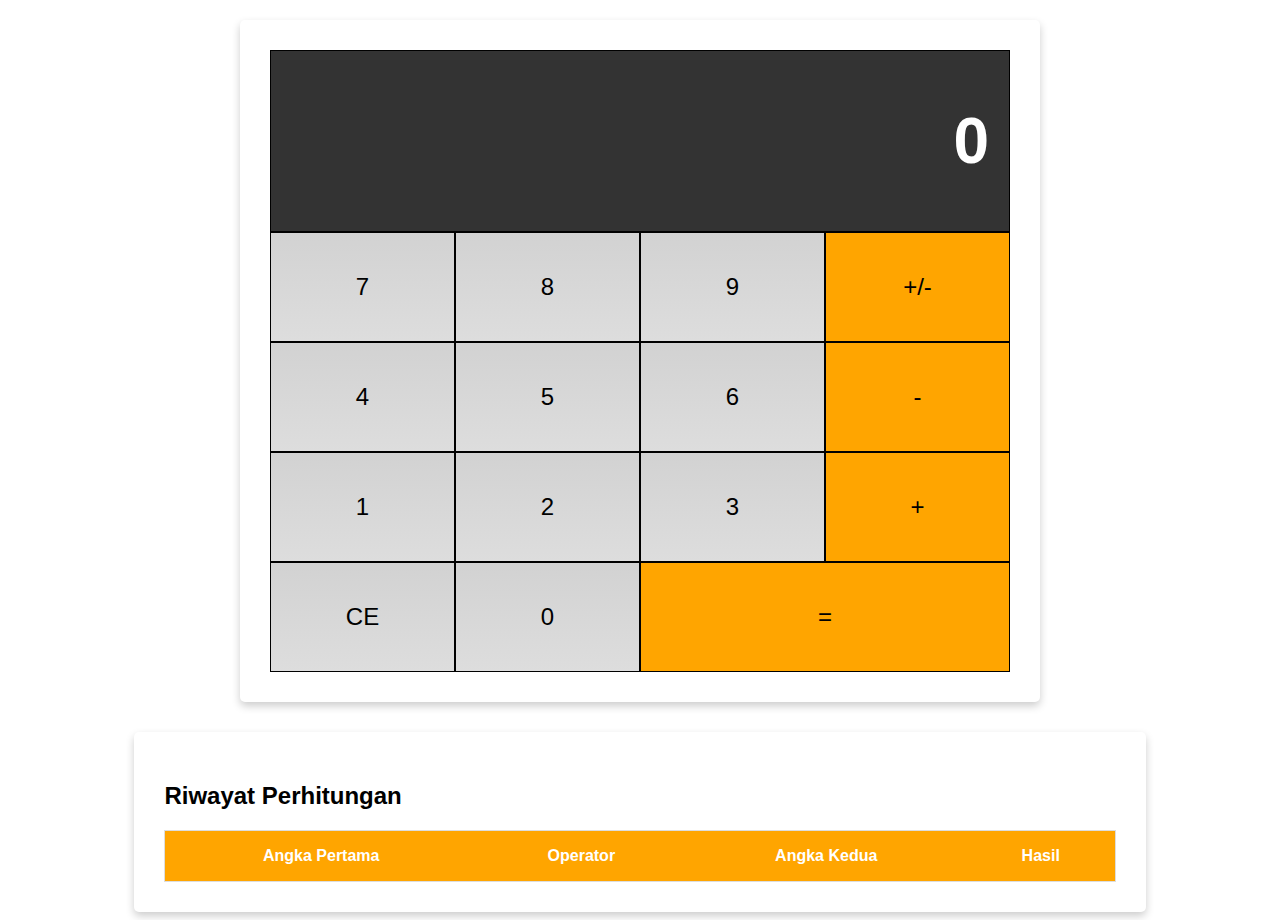
<file: Kalkulator Dicoding/index.html>
<!DOCTYPE html>
<html>
 
<head>
   <title>Web Calculator</title>
   <link rel="stylesheet" href="assets/style.css">
   
   <meta name="viewport" content="width=device-width, initial-scale=1.0">
</head>
 
<body>
    <script src="assets/storage.js"></script>
    <script src="assets/kalkulator.js"></script>
    <div class="flex-container-column card">
       <div class="display">
           <h1 id="displayNumber">0</h1>
       </div>
       <div class="flex-container-row">
           <div class="button">7</div>
           <div class="button">8</div>
           <div class="button">9</div>
           <div class="button negative">+/-</div>
       </div>
       <div class="flex-container-row">
           <div class="button">4</div>
           <div class="button">5</div>
           <div class="button">6</div>
           <div class="button operator">-</div>
       </div>
       <div class="flex-container-row">
           <div class="button">1</div>
           <div class="button">2</div>
           <div class="button">3</div>
           <div class="button operator">+</div>
       </div>
       <div class="flex-container-row">
           <div class="button clear">CE</div>
           <div class="button">0</div>
           <div class="button equals double">=</div>
       </div>
   </div>
   <div class="history card">
       <h2>Riwayat Perhitungan</h2>
       <table>
           <thead>
               <tr>
                   <th>Angka Pertama</th>
                   <th>Operator</th>
                   <th>Angka Kedua</th>
                   <th>Hasil</th>
               </tr>
           </thead>
           <tbody id="historyList"></tbody>
       </table>
   </div>
 
   <script src="assets/kalkulator.js"></script>
</body>
 
</html>
</file>
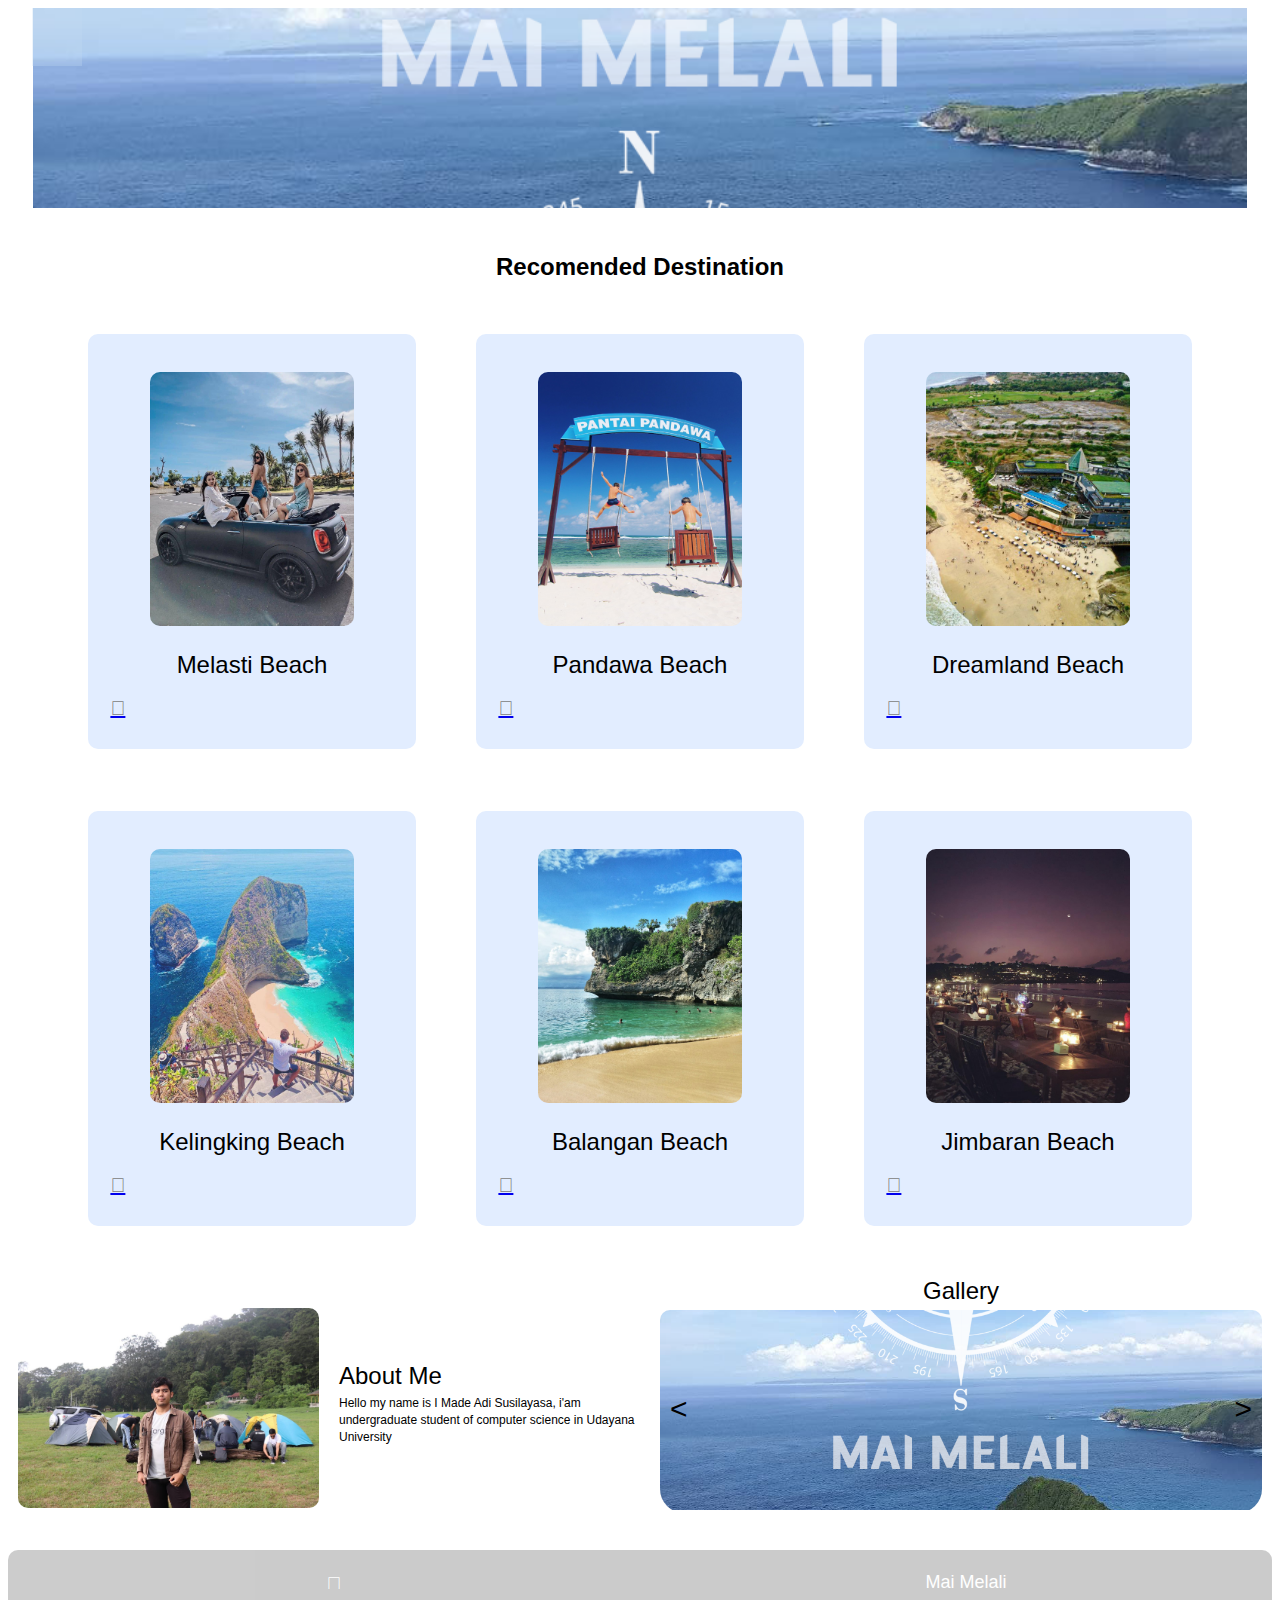
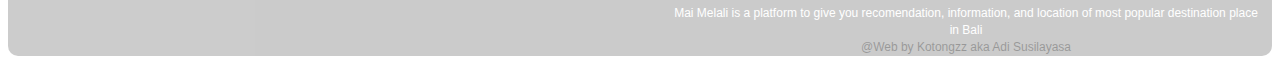
<file: Web Submission dicoding/index.html>
<!DOCTYPE html>
<html lang="en">
<head>
    <meta charset="UTF-8">
    <meta http-equiv="X-UA-Compatible" content="IE=edge">
    <meta name="viewport" content="width=device-width, initial-scale=1.0">
    <title>Mai Melali</title>
    <link rel="stylesheet" href="assets/style.css">
    <link rel="stylesheet" href="https://cdnjs.cloudflare.com/ajax/libs/font-awesome/5.15.2/css/all.min.css" integrity="sha512-HK5fgLBL+xu6dm/Ii3z4xhlSUyZgTT9tuc/hSrtw6uzJOvgRr2a9jyxxT1ely+B+xFAmJKVSTbpM/CuL7qxO8w==" crossorigin="anonymous" />
    <link rel="preconnect" href="https://fonts.gstatic.com">
    <script src="assets/main.js"></script>
    <link rel="shortcut icon" href="img/compas.png">
    <link href="https://fonts.googleapis.com/css2?family=Lato&family=Oswald&display=swap" rel="stylesheet">
</head>

<body>
    <header class="masthead clear">
        <div class="centered">
          <div class="site-branding">
                <img class="img-nav" src="img/logo1.png" alt="">
                <button onclick="myFunction()" class="dropbtn btn-nav fas fa-ellipsis-v"></button>
                <div class="dropmenu">
                <div id="drop" class="dropmenu-content">
                  <a href="#home">Home</a>
                  <a href="#aboutme">About</a>
                  <a href="#contact">Contact</a>
                </div>
              </div>    
            </div>
        </div>
    </header>
    <main class="main-area">
      
        <div class="centered">
            <script src=assets/main.js></script>
            <h2>Recomended Destination</h2>
            <section class="cards">
                <article class="card">
                    <div class="space">
                        <div class="card-content">
                            <figure class="thumbnail">
                                <img class="img-menu" src="img/Melasti.jpg" alt="">
                            </figure>
                            <h2>Melasti Beach</h2>
                            <a class="fas fa-map-marker-alt" href="https://goo.gl/maps/VgtcY5LPuBCjSJBT8"></a>
                            <button class="btn hide"><i class="fas fa-info-circle"></i></button>
                            <p class="alert hide-p ">One of the newest white sand beach destinations in Bali which is in the southern part of the Bali island and get many visits by international tourist is the Melasti Beach Ungasan Bali. Melasti Beach in Ungasan Bali was previously under construction. Such as road construction, and development of supporting facilities for beach resorts. However, now the construction process is complete. Therefore, making the Melasti beach in Ungasan very convenient for visitors.</p>
                        </div>
                    </div>
                    <div class="space">
                        <div class="card-content">
                            <figure class="thumbnail">
                                <img class="img-menu" src="img/pandawa.jpg" alt="">
                            </figure>
                            <h2>Pandawa Beach</h2>
                            <a class="fas fa-map-marker-alt" href="https://goo.gl/maps/AXoMbBiGQZutyEBK6"></a>
                            <button class="btn hide"><i class="fas fa-info-circle"></i></button>
                            <p class="alert hide-p ">Pandawa Beach Bali is one of the renowned white sand beaches in southern Bali. Pandawa Beach is located in Kutuh Village, Badung Regency, and previously popular among foreign tourists, named Bali secret beach. At the same time, the local community is more familiar with the name Kutuh beach.</p>
                        </div>
                    </div>                    
                    <div class="space">
                        <div class="card-content">
                            <figure class="thumbnail">
                                <img class="img-menu" src="img/Dreamland.jpg" alt="">
                            </figure>
                            <h2>Dreamland Beach</h2>
                            <a class="fas fa-map-marker-alt" href="https://goo.gl/maps/737ne2nU2GBgwcM66"></a>
                            <button class="btn hide"><i class="fas fa-info-circle"></i></button>
                            <p class="alert hide-p ">Dreamland Beach is one of the ‘hidden’ beaches of Bali, offering stretches of white sand secluded by limestone cliffs that line the rugged coastline of the southern Bukit Peninsula. The beach became highly accessible with the development of the Pecatu Graha and Pecatu Indah Resort projects that, at the turn of the millennium, transformed 400 hectares of hilly terrain into ‘New Kuta’, with Klapa Beach Club, resorts and the New Kuta Golf course.</p>
                        </div>
                    </div>
                </article>
                <article class="card">
                    <div class="space">
                        <div class="card-content">
                            <figure class="thumbnail">
                                <img class="img-menu" src="img/kleingking.jpg" alt="">
                            </figure>
                            <h2>Kelingking Beach</h2>
                            <a class="fas fa-map-marker-alt" href="https://g.page/kelingking-beach?share"></a>
                            <button class="btn hide"><i class="fas fa-info-circle"></i></button>
                            <p class="alert hide-p ">Kelingking Beach is one of the most famous spot of Nusa Penida. Major travel sites use its photo to advertise Bali and even sometimes Indonesia. The place is indeed very spectacular and really amazing. The rock of Kelingking Beach looks a little like the backbone of a dinosaur that would drink in the sea. And by the way, on Google Map the bay is called T-Rex Bay. If you are lucky you may even see Manta rays from the top of the cliff. </p>
                        </div>
                    </div>
                    <div class="space">
                        <div class="card-content">
                            <figure class="thumbnail">
                                <img class="img-menu" src="img/balangan.jpeg" alt="">
                            </figure>
                            <h2>Balangan Beach</h2>
                            <a class="fas fa-map-marker-alt" href="https://goo.gl/maps/HJBPRrhRDibuc9JLA"></a>
                            <button class="btn hide"><i class="fas fa-info-circle"></i></button>
                            <p class="alert hide-p "> Balangan Beach is a white sandy beach stretch 200 meters with panoramic view to the Indian Ocean and blessed by the spectacular sunset that create the romantic nuance for every visitor who visiting this beach. This beach is also endowed by enormous wave that is demanded by all surfers in particular for experience up to professional surfers.</p>
                        </div>
                    </div>                    
                    <div class="space">
                        <div class="card-content">
                            <figure class="thumbnail">
                                <img class="img-menu" src="img/Jimbaran.jpg" alt="">
                            </figure>
                            <h2>Jimbaran Beach</h2>
                            <a class="fas fa-map-marker-alt" href="https://goo.gl/maps/81LJeKCBmav1K7iq7"></a>
                            <button class="btn hide"><i class="fas fa-info-circle"></i></button>
                            <p class="alert hide-p "> The Jimbaran beach sand color is rather yellow-white, with very calm sea waves. So it makes Jimbaran beach, Bali perfect beach for children to swim. Along the Jimbaran Bali coastline, you will see many beachside cafes serving grilled seafood.</p>
                        </div>
                    </div>
                </article>
                <aside id="aboutme" class="flex-container">
                    <div class="flex-left" >
                        <div class="profile">
                            <img class="img-profile" src="img/profil.jpg" alt="">
                        </div>
                    </div>
                    <div class="flex-mid" >
                        <h7>About Me</h7>
                        <aside class="bio">Hello my name is I Made Adi Susilayasa, i'am undergraduate student of computer science in Udayana University </aside>
                    </div>
                    <div class="flex-right" >
                        <div class="carousel-container">
                            <h7 style="text-align: center;"> Gallery</h7>

                            <div class="carousel-imgs slide1">
                                <img class="img-profile" src="img/logo.png" alt="">
                            </div>
                            <div class="carousel-imgs slide2">
                                <img class="img-profile" src="img/Dreamland.jpg" alt="">
                            </div>
                            <div class="carousel-imgs slide3">
                                <img class="img-profile" src="img/Jimbaran.jpg" alt="">
                            </div>
                            <span class="prev" id="prev"> < </span>
                            <span class="next" id="next"> > </span>
                        </div>
                    </div>
                </aside>
            </section>
        </div>
      
      </main>
    <footer>
        <div id="contact" class="footer-container">
            <div class="footer-left">
                <div>
                    <a class="fas fa-envelope" href="https://www.gmail.com"></a>
                </div>
                <a class="fab fa-facebook btn-footer" href="https://www.facebook.com/"></a>
                <a class="fab fa-instagram btn-footer" href="https://www.instagram.com"></a>
                <a class="fab fa-twitter btn-footer" href="https://www.twitter.com"></a>
                <a class="fab fa-youtube btn-footer" href="https://www.youtube.com"></a>
            </div>
            <div class="footer-right">
                <div>
                    <h8>Mai Melali</h8>
                </div>
                <aside class="alamat">
                    Mai Melali is a platform to give you recomendation, information, and location of most popular destination place in Bali  
                </aside>
                <div class="web">
                    @Web by Kotongzz aka Adi Susilayasa
                </div>
            </div>
        </div>
    
    </footer>
</body>
</html>
</file>
<file: Kalkulator Dicoding/assets/style.css>
* {
  box-sizing: border-box;
}
body {
  font-family: sans-serif;
}
.flex-container-column {
  display: flex;
  /* properti pendukung */
  flex-direction: column;
  max-width: 800px;
  margin: 0 auto;
  text-align: right;
}
.flex-container-row {
  display: flex;
}
.button {
  flex-basis: 25%;
  /* properti pendukung */
  font-size: 1.5em;
  text-align: center;
  padding: 40px;
  border: 1px solid black;
  background: -webkit-linear-gradient(top, #d2d2d2, #ddd);
  cursor: pointer;
}
.double {
  flex-basis: 50%;
}
.display {
  color: white;
  width: 100%;
  padding: 10px 20px;
  background-color: #333333;
  border: 1px solid black;
  font-size: 2em;
}
.operator,
.negative,
.equals {
  background: orange;
}
.card {
  box-shadow: 0 4px 8px 0 rgba(0, 0, 0, 0.2);
  border-radius: 5px;
  padding: 30px;
  margin-top: 20px;
}
.button:hover {
  font-weight: bold;
}
.history {
  width: 80%;
  margin: 30px auto 0 auto;
  overflow: scroll;
}
table {
  border-collapse: collapse;
  border-spacing: 0;
  width: 100%;
  border: 1px solid #ddd;
}
th,
td {
  text-align: center;
  padding: 16px;
}
th {
  background-color: orange;
  color: white;
}
tr:nth-child(even) {
  background-color: #d2d2d2;
}
@media screen and (max-width: 513px) {
  .button {
    padding: 10px;
  }
  .history {
    width: 100%;
  }
}
</file>
<file: Web Submission dicoding/assets/style.css>
main {
  background: rgb(255, 255, 255);
}

footer {
  background: grey;
  text-align: left;
  opacity: 0.4;
  border-radius: 10px;
}

body {
  font-family: "Lobster", sans-serif;
  background: #ffffff;
  line-height: 1.4;
}
h2 {
  text-align: center;
}
.container {
  grid-template-columns: minmax(20%, 80%) 1fr;
  padding: 0;
  margin: 0;
}

.header-menu {
  display: grid;
  height: 100vh;
  grid-gap: 1rem;
  grid-template-columns: repeat(auto-fit, minmax(200px, 1fr));
}
.header-menu > div {
  display: grid;
  place-items: center;
  background: rgb(255, 255, 255);
}
.img-profile {
  height: 200px;
  object-fit: cover;
  border-radius: 10px;
  display: block;
  margin-left: auto;
  margin-right: auto;
  margin-bottom: 30px;
}
.img-nav {
  position: relative;
  width: calc(100% - 50px);
  height: 200px;
  object-fit: cover;
  display: block;
  margin-left: auto;
  margin-right: auto;
}
ul {
  float: right;
  list-style-type: none;
  margin: 0;
  padding: 0;
  overflow: hidden;
  background-color: #e2edff;
  width: 100%;
  height: auto;
}

li {
  float: left;
}

li a {
  display: block;
  color: #7c8693;
  text-align: center;
  padding: 14px 16px;
  text-decoration: none;
  font-size: 20px;
}

li a:hover {
  background-color: #ecf0f8;
}

.img-menu {
  object-fit: cover;
  border-radius: 10px;
  width: 100%;
}
div a:hover {
  opacity: 0.5;
}
.fas {
  font-size: 20px;
}

.fas:hover {
  opacity: 0.2;
}

.btn {
  background-color: #e2edff;
  border: none;
  color: grey;
  padding: 12px 16px;
  font-size: 20px;
  cursor: pointer;
}

.btn:hover {
  opacity: 0.5;
}

.hide-p {
  display: none;
}
.hide:focus ~ .alert {
  display: block;
}

p {
  color: #666;
}

.site-title {
  margin: 0 0 1em;
  padding: 1em 0;
  font-size: 2em;
  font-weight: 300;
  text-align: center;
  color: black;
}

@media screen and (min-width: 44.44em) {
  .site-title {
    font-size: 2em;
  }
}

@media screen and (min-width: 50em) {
  .site-title {
    font-size: 2.5em;
  }
}

.site-title a {
  color: hsl(5, 45%, 95%);
  text-decoration: none;
}

.site-title a:hover {
  text-decoration: underline;
}
.site-title {
  color: white;
}

.card {
  background: white;
  margin-bottom: 2em;
  width: auto;
  height: auto;
  margin-left: 50px;
  margin-right: 50px;
}
.space {
  margin-left: 30px;
  margin-right: 30px;
  margin-top: 30px;
}
.card-content {
  padding: 1.4em;
  background-color: #e2edff;
  border-radius: 10px;
}

.card-content h2 {
  margin-top: 0;
  margin-bottom: 0.5em;
  font-weight: normal;
}

.card-content p {
  font-size: 95%;
}

img {
  width: 100%;
  height: auto;
}

@media screen and (min-width: 400px) {
  .cards {
    margin-top: -1em;
    justify-content: space-between;
    flex-wrap: wrap;
    max-width: 100%;
    height: auto;
  }
}

@media screen and (min-width: 600px) {
  .cards {
    margin-top: inherit;
  }

  .card {
    margin-bottom: 2em;
    display: flex;
    flex: 0 1 calc(25% - 50px);
  }
}

.carousel-container {
  width: 100%;
  height: 90%;
  position: relative;
  background-color: #fff;
  border-radius: 1.5rem;
  overflow: hidden;
  text-align: center;
}

.carousel-lmgs {
  width: 100%;
  height: 100%;
  animation: fade 1.5s;
  display: none;
}

.prev,
.next {
  position: absolute;
  top: 49%;
  cursor: pointer;
}

.prev {
  left: 10px;
}

.next {
  right: 10px;
}

@keyframes fade {
  from {
    opacity: 0.4;
  }
  to {
    opacity: 1;
  }
}

.flex-container {
  display: flex;
  flex-direction: row;
  font-size: 30px;
}

.flex-left {
  margin-top: 5px;
  padding: 10px;
  flex: 25%;
}

.flex-mid {
  margin-top: 85px;
  padding: 10px;
  flex: 25%;
}

.flex-right {
  padding: 10px;
  flex: 50%;
}

@media (max-width: 800px) {
  .flex-container {
    flex-direction: column;
  }
}

.profile {
  margin-top: 35px;
}
.bio {
  font-size: 12px;
}
button:focus {
  outline: none;
}
.btn-nav {
  position: absolute;
  top: 8px;
  left: 32px;
  width: 50px;
  height: 58px;
  color: black;
  border: none;
  background-color: #c3d9f1;
  cursor: pointer;
  opacity: 0.3;
}

.btn-nav:hover {
  background-color: white;
}

.dropmenu {
  position: relative;
  display: inline-block;
}

.dropmenu-content {
  display: none;
  position: absolute;
  background-color: #f1f1f1;
  opacity: 0.4;
  min-width: 160px;
  overflow: auto;
  box-shadow: 0px 8px 16px 0px rgba(0, 0, 0, 0.2);
  z-index: 1;
  top: -217px;
  left: 80px;
}

.dropmenu-content a {
  color: black;
  padding: 12px 16px;
  text-decoration: none;
  display: block;
}

.dropmenu a:hover {
  background-color: #ddd;
}

.show {
  display: block;
}

h7 {
  font-size: 24px;
}
h8 {
  font-size: 18px;
  color: white;
}

.footer-container {
  display: flex;
  height: auto;
}

.footer-left {
  flex: 25%;
  margin: 20px 0 0 20px;
  text-align: center;
}

.footer-right {
  flex: 25%;
  margin: 20px 0 0 20px;
  text-align: center;
}
.fab {
  font-size: 25px;
}
.btn-footer {
  background-color: grey;
  border: none;
  color: white;
  padding: 12px 16px;
  cursor: pointer;
}

.btn-footer:hover {
  opacity: 0.5;
  color: rgb(255, 255, 255);
}
.web {
  font-size: 12px;
  height: auto;
}
.alamat {
  margin: 10px 10px 0 10px;
  color: white;
  font-size: 12px;
}

.fa-map-marker-alt::before {
  content: "\f3c5";
  color: grey;
  margin-left: auto;
}

.fa-envelope::before {
  content: "\f3c5";
  color: white;
}
</file>
